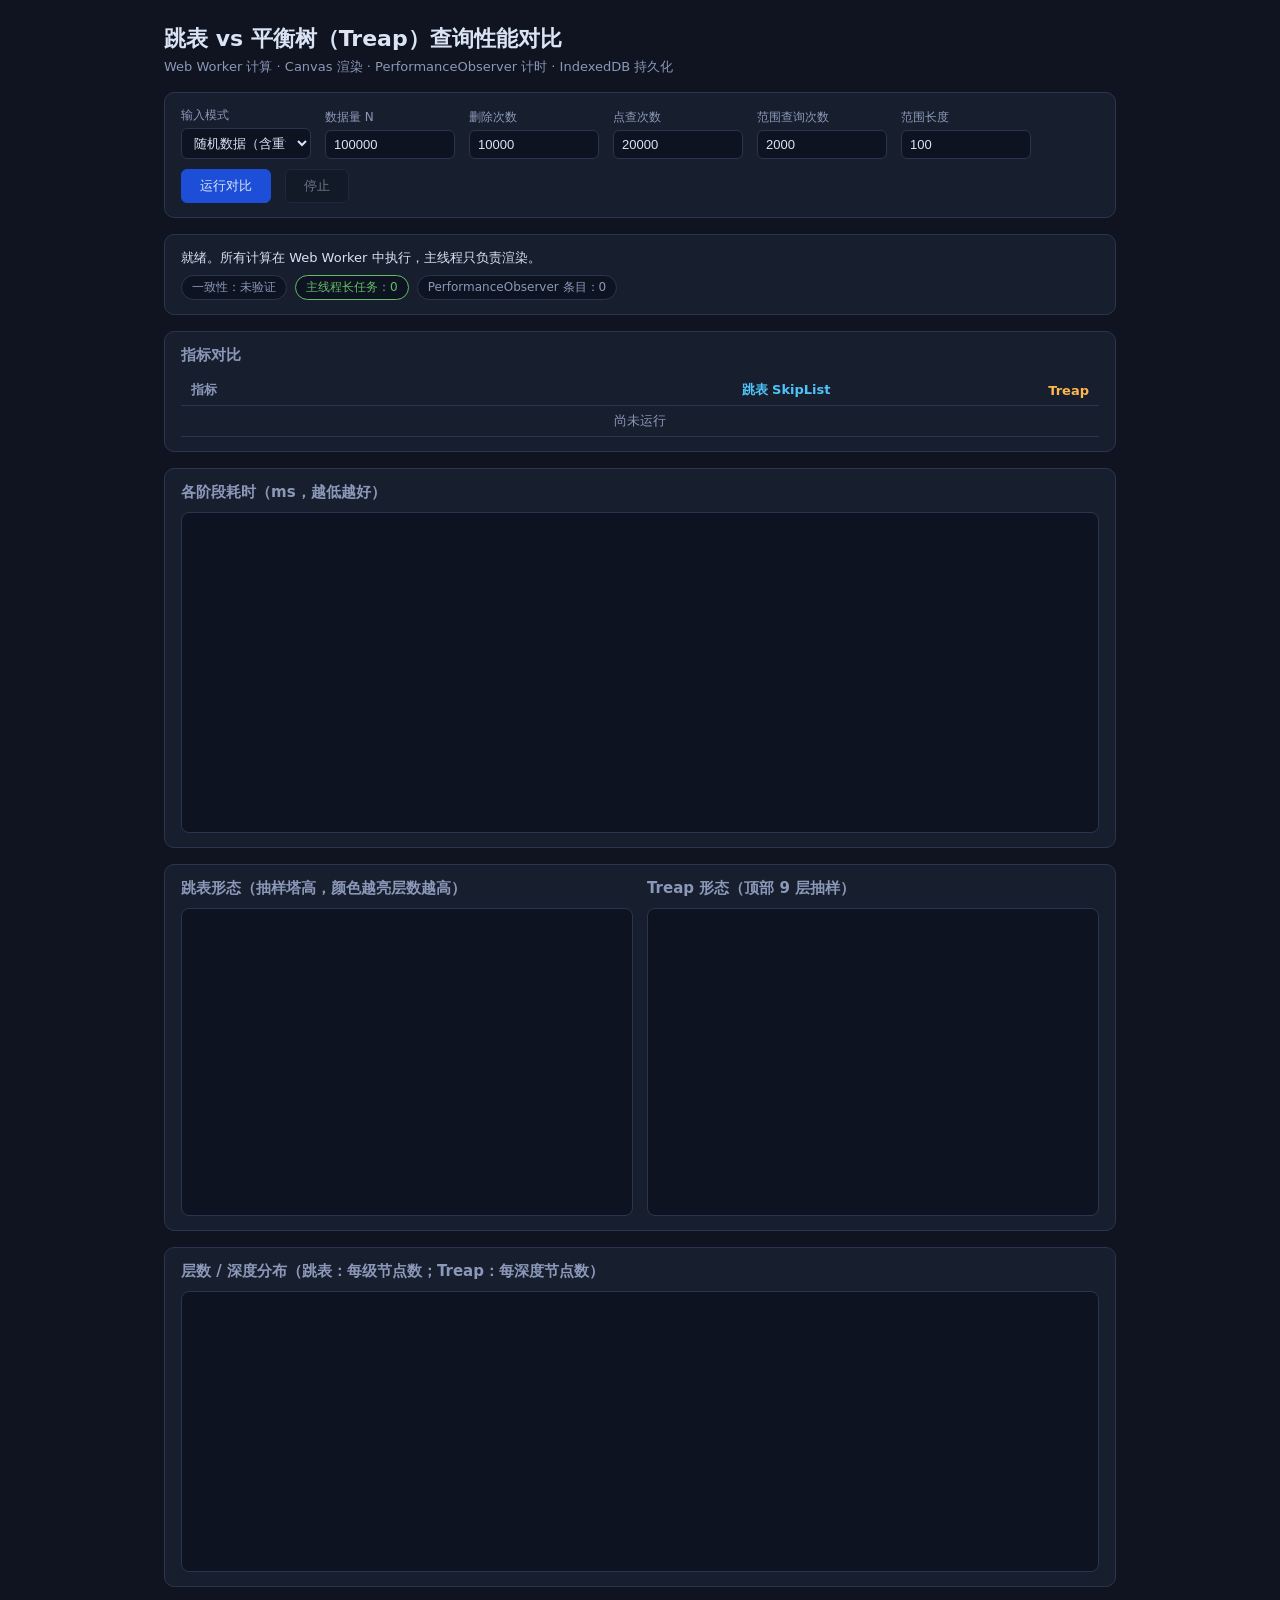
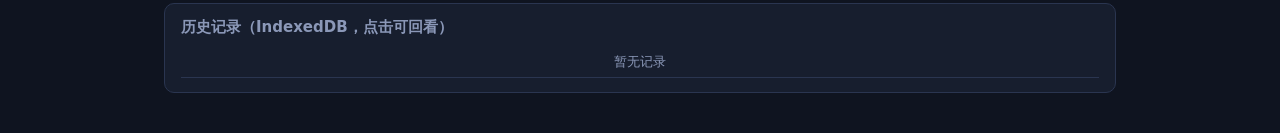
<file: index.html>
<!DOCTYPE html>
<html lang="zh-CN">
<head>
  <meta charset="UTF-8">
  <meta name="viewport" content="width=device-width, initial-scale=1.0">
  <title>跳表 vs Treap 查询性能对比</title>
  <link rel="stylesheet" href="styles.css">
</head>
<body>
  <header>
    <h1>跳表 vs 平衡树（Treap）查询性能对比</h1>
    <p class="sub">Web Worker 计算 · Canvas 渲染 · PerformanceObserver 计时 · IndexedDB 持久化</p>
  </header>

  <section class="panel controls">
    <label>输入模式
      <select id="mode">
        <option value="random">随机数据（含重复键）</option>
        <option value="sorted">有序数据</option>
        <option value="reversed">逆序数据</option>
      </select>
    </label>
    <label>数据量 N <input id="n" type="number" value="100000" min="1000" max="2000000" step="1000"></label>
    <label>删除次数 <input id="deletes" type="number" value="10000" min="0"></label>
    <label>点查次数 <input id="pointQ" type="number" value="20000" min="0"></label>
    <label>范围查询次数 <input id="rangeQ" type="number" value="2000" min="0"></label>
    <label>范围长度 <input id="rangeLen" type="number" value="100" min="1"></label>
    <button id="runBtn" class="primary">运行对比</button>
    <button id="stopBtn" disabled>停止</button>
  </section>

  <section class="panel status-panel">
    <div id="status">就绪。所有计算在 Web Worker 中执行，主线程只负责渲染。</div>
    <div class="badges">
      <span id="consistencyBadge" class="badge">一致性：未验证</span>
      <span id="longtaskBadge" class="badge">主线程长任务：0</span>
      <span id="poBadge" class="badge">PerformanceObserver 条目：0</span>
    </div>
  </section>

  <section class="panel">
    <h2>指标对比</h2>
    <table id="metricsTable">
      <thead>
        <tr><th>指标</th><th class="sl">跳表 SkipList</th><th class="tp">Treap</th></tr>
      </thead>
      <tbody><tr><td colspan="3" class="empty">尚未运行</td></tr></tbody>
    </table>
  </section>

  <section class="panel">
    <h2>各阶段耗时（ms，越低越好）</h2>
    <canvas id="timingChart" width="920" height="320"></canvas>
  </section>

  <section class="panel viz-grid">
    <div>
      <h2>跳表形态（抽样塔高，颜色越亮层数越高）</h2>
      <canvas id="slCanvas" width="440" height="300"></canvas>
    </div>
    <div>
      <h2>Treap 形态（顶部 9 层抽样）</h2>
      <canvas id="tpCanvas" width="440" height="300"></canvas>
    </div>
  </section>

  <section class="panel">
    <h2>层数 / 深度分布（跳表：每级节点数；Treap：每深度节点数）</h2>
    <canvas id="distChart" width="920" height="280"></canvas>
  </section>

  <section class="panel">
    <h2>历史记录（IndexedDB，点击可回看）</h2>
    <ul id="history"><li class="empty">暂无记录</li></ul>
  </section>

  <script src="main.js"></script>
</body>
</html>
</file>
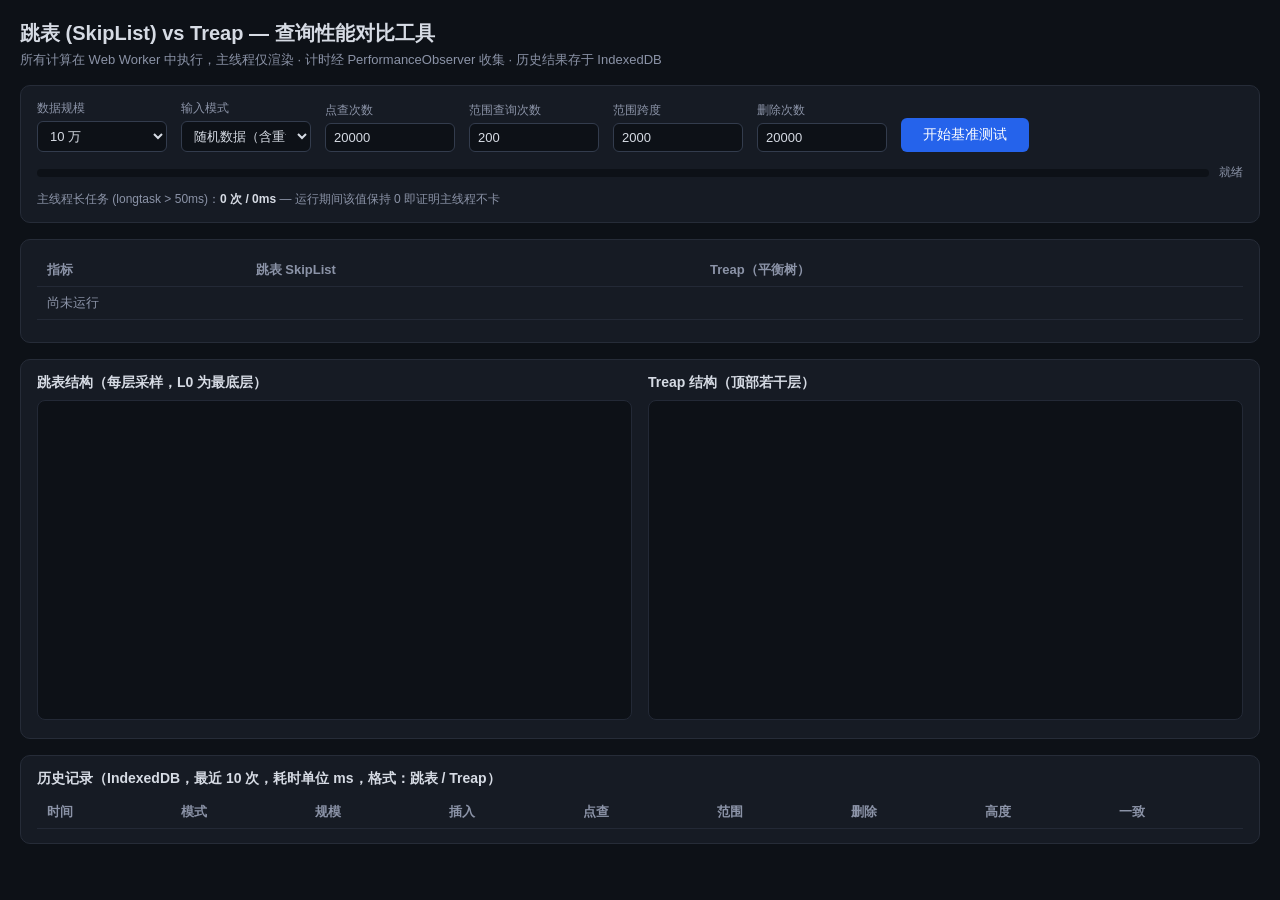
<file: ds-bench/index.html>
<!DOCTYPE html>
<html lang="zh-CN">
<head>
<meta charset="UTF-8">
<meta name="viewport" content="width=device-width, initial-scale=1.0">
<title>跳表 vs Treap — 查询性能对比</title>
<style>
  * { box-sizing: border-box; }
  body {
    margin: 0; padding: 20px;
    background: #0d1117; color: #d6dbe4;
    font-family: -apple-system, "Segoe UI", "PingFang SC", "Microsoft YaHei", sans-serif;
  }
  h1 { font-size: 20px; margin: 0 0 4px; }
  .sub { color: #8b93a7; font-size: 13px; margin-bottom: 16px; }
  .panel {
    background: #161b24; border: 1px solid #262c38;
    border-radius: 10px; padding: 14px 16px; margin-bottom: 16px;
  }
  .controls { display: flex; flex-wrap: wrap; gap: 14px; align-items: flex-end; }
  .field { display: flex; flex-direction: column; gap: 4px; font-size: 12px; color: #8b93a7; }
  select, input {
    background: #0d1117; color: #d6dbe4; border: 1px solid #333c4d;
    border-radius: 6px; padding: 6px 8px; font-size: 13px; width: 130px;
  }
  button {
    background: #2563eb; color: #fff; border: none; border-radius: 6px;
    padding: 8px 22px; font-size: 14px; cursor: pointer;
  }
  button:disabled { background: #334; cursor: default; }
  .progress-wrap { margin-top: 12px; display: flex; align-items: center; gap: 10px; }
  .progress-track { flex: 1; height: 8px; background: #0d1117; border-radius: 4px; overflow: hidden; }
  #progressBar { height: 100%; width: 0; background: #2563eb; transition: width .2s; }
  #progressText { font-size: 12px; color: #8b93a7; white-space: nowrap; }
  table { width: 100%; border-collapse: collapse; font-size: 13px; }
  th, td { padding: 7px 10px; text-align: left; border-bottom: 1px solid #232936; }
  th { color: #8b93a7; font-weight: 600; }
  td.win { color: #4ade80; font-weight: 700; }
  .viz { display: grid; grid-template-columns: 1fr 1fr; gap: 16px; }
  .viz h3 { margin: 0 0 8px; font-size: 14px; }
  canvas { width: 100%; height: 320px; background: #0d1117; border-radius: 8px; border: 1px solid #232936; }
  .ok { color: #4ade80; font-size: 13px; margin-top: 8px; }
  .bad { color: #f87171; font-size: 13px; margin-top: 8px; }
  #statInfo { font-size: 12px; color: #8b93a7; margin-top: 8px; }
  .meta { font-size: 12px; color: #8b93a7; margin-top: 10px; }
  .meta b { color: #d6dbe4; }
  @media (max-width: 900px) { .viz { grid-template-columns: 1fr; } }
</style>
</head>
<body>
  <h1>跳表 (SkipList) vs Treap — 查询性能对比工具</h1>
  <div class="sub">所有计算在 Web Worker 中执行，主线程仅渲染 · 计时经 PerformanceObserver 收集 · 历史结果存于 IndexedDB</div>

  <div class="panel">
    <div class="controls">
      <div class="field">数据规模
        <select id="nInput">
          <option value="10000">1 万</option>
          <option value="50000">5 万</option>
          <option value="100000" selected>10 万</option>
          <option value="300000">30 万</option>
        </select>
      </div>
      <div class="field">输入模式
        <select id="modeSelect">
          <option value="random" selected>随机数据（含重复键）</option>
          <option value="asc">有序数据</option>
          <option value="desc">逆序数据</option>
        </select>
      </div>
      <div class="field">点查次数 <input id="queryInput" type="number" value="20000" min="100"></div>
      <div class="field">范围查询次数 <input id="rangeInput" type="number" value="200" min="1"></div>
      <div class="field">范围跨度 <input id="spanInput" type="number" value="2000" min="1"></div>
      <div class="field">删除次数 <input id="deleteInput" type="number" value="20000" min="0"></div>
      <button id="runBtn">开始基准测试</button>
    </div>
    <div class="progress-wrap">
      <div class="progress-track"><div id="progressBar"></div></div>
      <span id="progressText">就绪</span>
    </div>
    <div class="meta">主线程长任务 (longtask &gt; 50ms)：<b id="longtask">0 次 / 0ms</b> — 运行期间该值保持 0 即证明主线程不卡</div>
  </div>

  <div class="panel">
    <table>
      <thead><tr><th>指标</th><th>跳表 SkipList</th><th>Treap（平衡树）</th></tr></thead>
      <tbody id="metricsBody"><tr><td colspan="3" style="color:#8b93a7">尚未运行</td></tr></tbody>
    </table>
    <div id="statInfo"></div>
    <div id="consistency"></div>
  </div>

  <div class="panel viz">
    <div>
      <h3>跳表结构（每层采样，L0 为最底层）</h3>
      <canvas id="slCanvas" width="640" height="320"></canvas>
    </div>
    <div>
      <h3>Treap 结构（顶部若干层）</h3>
      <canvas id="tpCanvas" width="640" height="320"></canvas>
    </div>
  </div>

  <div class="panel">
    <h3 style="margin:0 0 8px;font-size:14px">历史记录（IndexedDB，最近 10 次，耗时单位 ms，格式：跳表 / Treap）</h3>
    <table>
      <thead><tr>
        <th>时间</th><th>模式</th><th>规模</th><th>插入</th><th>点查</th><th>范围</th><th>删除</th><th>高度</th><th>一致</th>
      </tr></thead>
      <tbody id="historyBody"></tbody>
    </table>
  </div>

  <script src="main.js"></script>
</body>
</html>
</file>
<file: styles.css>
:root {
  --bg: #0f1420;
  --panel: #171e2e;
  --border: #2a3550;
  --text: #dbe4f5;
  --muted: #8b98b8;
  --sl: #4fc3f7;
  --tp: #ffb74d;
  --ok: #66bb6a;
  --bad: #ef5350;
}

* { box-sizing: border-box; }

body {
  margin: 0;
  padding: 24px;
  max-width: 1000px;
  margin-left: auto;
  margin-right: auto;
  background: var(--bg);
  color: var(--text);
  font-family: "PingFang SC", "Microsoft YaHei", system-ui, sans-serif;
}

header h1 { font-size: 22px; margin: 0 0 4px; }
header .sub { color: var(--muted); font-size: 13px; margin: 0 0 16px; }

.panel {
  background: var(--panel);
  border: 1px solid var(--border);
  border-radius: 10px;
  padding: 14px 16px;
  margin-bottom: 16px;
}

.panel h2 { font-size: 15px; margin: 0 0 10px; color: var(--muted); font-weight: 600; }

.controls {
  display: flex;
  flex-wrap: wrap;
  gap: 10px 14px;
  align-items: flex-end;
}

.controls label {
  display: flex;
  flex-direction: column;
  font-size: 12px;
  color: var(--muted);
  gap: 4px;
}

.controls input, .controls select {
  background: #0d1320;
  color: var(--text);
  border: 1px solid var(--border);
  border-radius: 6px;
  padding: 6px 8px;
  font-size: 13px;
  width: 130px;
}

button {
  background: #0d1320;
  color: var(--text);
  border: 1px solid var(--border);
  border-radius: 6px;
  padding: 7px 18px;
  font-size: 13px;
  cursor: pointer;
}
button.primary { background: #1d4ed8; border-color: #1d4ed8; }
button:disabled { opacity: 0.45; cursor: not-allowed; }
button:not(:disabled):hover { filter: brightness(1.2); }

.status-panel #status { font-size: 13px; margin-bottom: 8px; }

.badges { display: flex; gap: 8px; flex-wrap: wrap; }

.badge {
  font-size: 12px;
  padding: 3px 10px;
  border-radius: 999px;
  background: #0d1320;
  border: 1px solid var(--border);
  color: var(--muted);
}
.badge.ok { color: var(--ok); border-color: var(--ok); }
.badge.bad { color: var(--bad); border-color: var(--bad); }

table { width: 100%; border-collapse: collapse; font-size: 13px; }
th, td { padding: 6px 10px; text-align: right; border-bottom: 1px solid var(--border); }
th:first-child, td:first-child { text-align: left; color: var(--muted); }
th.sl { color: var(--sl); }
th.tp { color: var(--tp); }
td.empty, li.empty { color: var(--muted); text-align: center; }

canvas {
  width: 100%;
  height: auto;
  background: #0d1320;
  border: 1px solid var(--border);
  border-radius: 8px;
  display: block;
}

.viz-grid {
  display: grid;
  grid-template-columns: 1fr 1fr;
  gap: 14px;
}
@media (max-width: 760px) { .viz-grid { grid-template-columns: 1fr; } }

#history { list-style: none; margin: 0; padding: 0; font-size: 13px; }
#history li {
  padding: 6px 10px;
  border-bottom: 1px solid var(--border);
  cursor: pointer;
}
#history li:hover { background: #1c2740; }
#history .meta { color: var(--muted); font-size: 12px; margin-left: 8px; }
</file>
